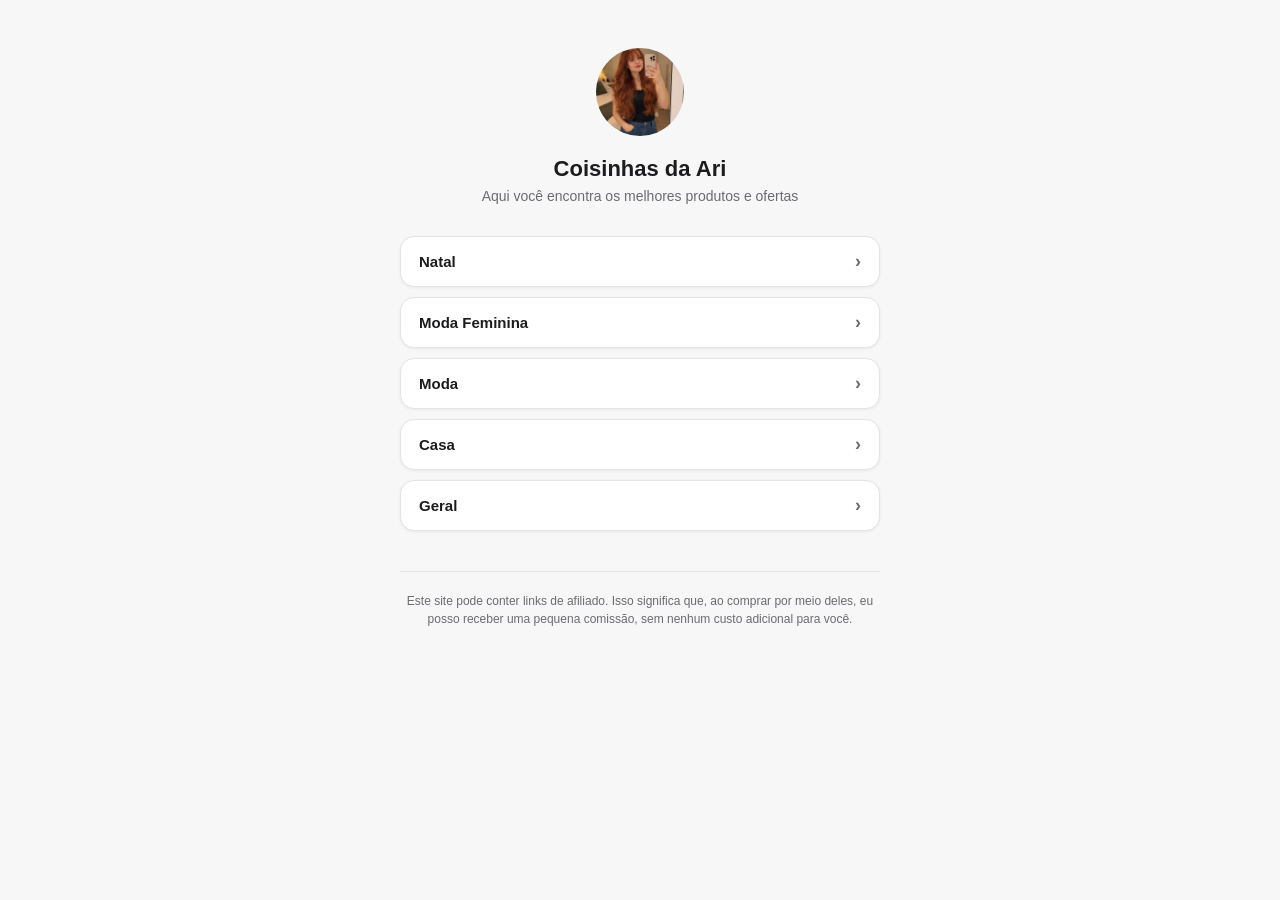
<file: index.html>
<!doctype html>
<html lang="pt-BR">
<head>
  <meta charset="UTF-8" />
  <meta name="viewport" content="width=device-width, initial-scale=1.0" />
  <title>Meus Links</title>
  <link rel="stylesheet" href="style.css" />
</head>
<body>
  <div class="page">
    <div class="profile" id="profile">
      <img class="avatar" id="avatar" alt="" />
      <h1 class="name" id="name">Carregando...</h1>
      <p class="bio" id="bio"></p>
    </div>

    <div id="links-container"></div>

    <p class="disclosure">
      Este site pode conter links de afiliado. Isso significa que, ao comprar
      por meio deles, eu posso receber uma pequena comissão, sem nenhum
      custo adicional para você.
    </p>
  </div>

  <script>
    async function loadData() {
      try {
        const res = await fetch("data.json", { cache: "no-store" });
        const data = await res.json();
        renderProfile(data.profile || {});
        renderLinks(data.links || []);
      } catch (err) {
        document.getElementById("name").textContent = "Erro ao carregar links";
        console.error(err);
      }
    }

    function isSafeMediaUrl(url) {
      if (!url) return false;
      if (url.startsWith("http://") || url.startsWith("https://")) return true;
      if (url.startsWith("images/")) return true;
      return false;
    }

    function renderProfile(profile) {
      const name = profile.name || "Meus Links";
      document.getElementById("name").textContent = name;
      document.getElementById("bio").textContent = profile.bio || "";
      const avatar = document.getElementById("avatar");
      avatar.alt = name;
      if (isSafeMediaUrl(profile.avatar)) {
        avatar.src = profile.avatar;
      }
    }

    function renderLinks(links) {
      const container = document.getElementById("links-container");
      container.innerHTML = "";

      if (!links.length) {
        container.innerHTML = '<p class="empty">Nenhum link cadastrado ainda.</p>';
        return;
      }

      const byCategory = {};
      links.forEach((link) => {
        const cat = link.category || "Geral";
        if (!byCategory[cat]) byCategory[cat] = [];
        byCategory[cat].push(link);
      });

      const categories = Object.keys(byCategory);
      const singleCategory = categories.length === 1;

      categories.forEach((cat) => {
        const section = document.createElement("div");
        section.className = "category-section";

        const list = document.createElement("div");
        list.className = "links";

        byCategory[cat].forEach((link) => {
          if (!link.url || !(link.url.startsWith("http://") || link.url.startsWith("https://"))) {
            return;
          }

          const a = document.createElement("a");
          a.className = "link-btn";
          a.href = link.url;
          a.target = "_blank";
          a.rel = "sponsored noopener noreferrer";

          if (isSafeMediaUrl(link.image)) {
            const thumb = document.createElement("img");
            thumb.className = "link-thumb";
            thumb.src = link.image;
            thumb.alt = "";
            a.appendChild(thumb);
          } else {
            const icon = document.createElement("span");
            icon.className = "link-icon";
            icon.textContent = link.icon || "🔗";
            a.appendChild(icon);
          }

          const title = document.createElement("span");
          title.textContent = link.title;
          a.appendChild(title);

          list.appendChild(a);
        });

        if (singleCategory) {
          section.appendChild(list);
        } else {
          const header = document.createElement("button");
          header.type = "button";
          header.className = "category-header";
          header.setAttribute("aria-expanded", "false");

          const name = document.createElement("span");
          name.textContent = cat;
          const chevron = document.createElement("span");
          chevron.className = "chevron";
          chevron.textContent = "›";

          header.appendChild(name);
          header.appendChild(chevron);

          list.classList.add("collapsed");

          header.addEventListener("click", () => {
            const isOpen = list.classList.toggle("open");
            list.classList.toggle("collapsed", !isOpen);
            header.setAttribute("aria-expanded", String(isOpen));
            header.classList.toggle("open", isOpen);
          });

          section.appendChild(header);
          section.appendChild(list);
        }

        container.appendChild(section);
      });
    }

    loadData();
  </script>
</body>
</html>
</file>
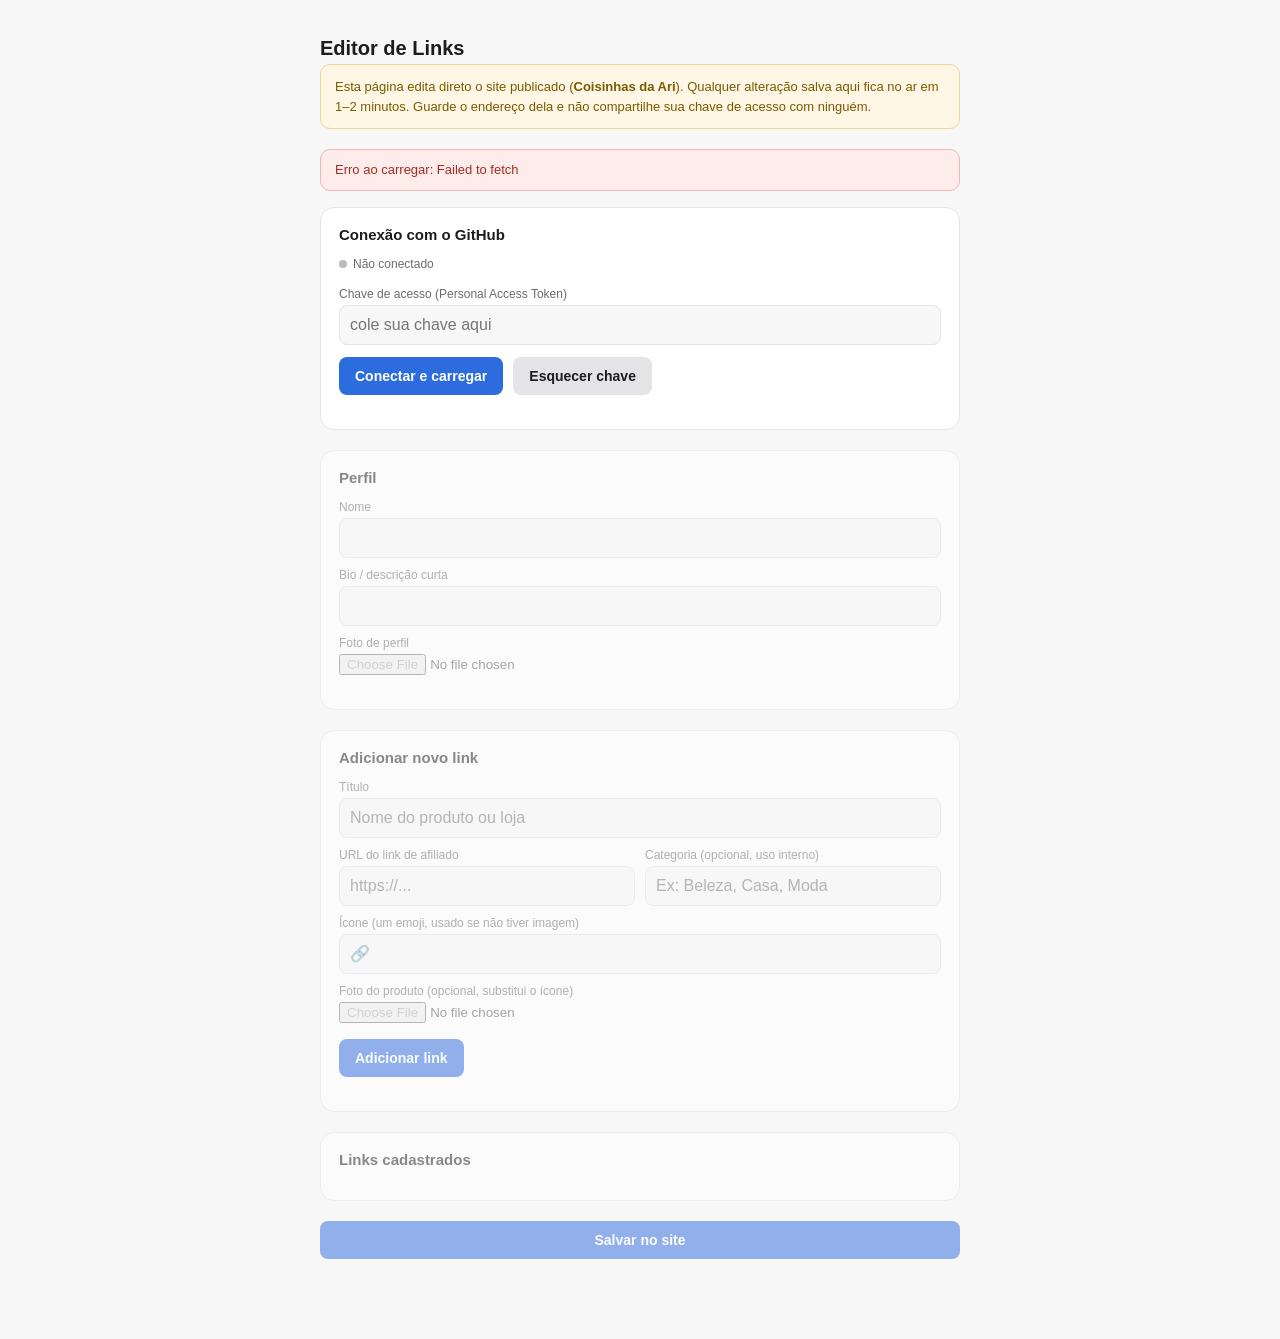
<file: admin.html>
<!doctype html>
<html lang="pt-BR">
<head>
  <meta charset="UTF-8" />
  <meta name="viewport" content="width=device-width, initial-scale=1.0" />
  <title>Editor de Links</title>
  <style>
    :root {
      --bg: #f7f7f8;
      --card-bg: #ffffff;
      --text: #1c1c1e;
      --text-muted: #6b6b70;
      --border: #e4e4e7;
      --accent: #2d6cdf;
      --accent-text: #ffffff;
      --danger: #d9534f;
    }
    * { box-sizing: border-box; }
    body {
      margin: 0;
      font-family: -apple-system, BlinkMacSystemFont, "Segoe UI", Roboto, Helvetica, Arial, sans-serif;
      background: var(--bg);
      color: var(--text);
      padding: 24px 16px 80px;
    }
    .wrap { max-width: 640px; margin: 0 auto; }
    h1 { font-size: 20px; margin-bottom: 4px; }
    .warn {
      background: #fff6e5;
      border: 1px solid #f0d58c;
      color: #7a5b00;
      padding: 12px 14px;
      border-radius: 10px;
      font-size: 13px;
      margin-bottom: 20px;
      line-height: 1.5;
    }
    .warn a { color: #7a5b00; }
    .card {
      background: var(--card-bg);
      border: 1px solid var(--border);
      border-radius: 14px;
      padding: 18px;
      margin-bottom: 20px;
    }
    .card h2 { font-size: 15px; margin: 0 0 14px; }
    label {
      display: block;
      font-size: 12px;
      color: var(--text-muted);
      margin: 10px 0 4px;
    }
    input[type="text"], input[type="url"], input[type="password"] {
      width: 100%;
      padding: 10px;
      border: 1px solid var(--border);
      border-radius: 8px;
      font-size: 16px;
      background: var(--bg);
      color: var(--text);
    }
    .row { display: flex; gap: 10px; }
    .row > div { flex: 1; min-width: 0; }
    @media (max-width: 480px) {
      .row { flex-direction: column; }
    }
    button {
      cursor: pointer;
      border: none;
      border-radius: 8px;
      padding: 11px 16px;
      font-size: 14px;
      font-weight: 600;
    }
    .btn-primary { background: var(--accent); color: var(--accent-text); }
    .btn-danger { background: #fdecea; color: var(--danger); }
    .btn-secondary { background: var(--border); color: var(--text); }
    .btn-block { width: 100%; }
    .link-item {
      display: flex;
      align-items: center;
      gap: 10px;
      padding: 12px 0;
      border-bottom: 1px solid var(--border);
      flex-wrap: wrap;
    }
    .link-item:last-child { border-bottom: none; }
    .link-item .meta { flex: 1; min-width: 140px; }
    .link-item .title { font-weight: 600; font-size: 14px; }
    .link-item .url { font-size: 12px; color: var(--text-muted); overflow: hidden; text-overflow: ellipsis; white-space: nowrap; max-width: 220px; }
    .link-item .cat { font-size: 11px; color: var(--text-muted); }
    .actions-col { display: flex; gap: 6px; flex-wrap: wrap; }
    .top-actions {
      display: flex;
      gap: 10px;
      margin-bottom: 16px;
      flex-wrap: wrap;
    }
    .msg {
      padding: 10px 14px;
      border-radius: 10px;
      font-size: 13px;
      margin-bottom: 16px;
      display: none;
      line-height: 1.5;
    }
    .msg-ok { background: #e8f7ea; border: 1px solid #a9dbb1; color: #1d6b2c; }
    .msg-error { background: #fdecea; border: 1px solid #f3b6b0; color: #a32e26; }
    .status-line {
      font-size: 12px;
      color: var(--text-muted);
      margin-bottom: 16px;
    }
    .dot { display: inline-block; width: 8px; height: 8px; border-radius: 50%; margin-right: 6px; }
    .dot-on { background: #2fa84f; }
    .dot-off { background: #bbb; }
    fieldset { border: none; padding: 0; margin: 0; }
    fieldset[disabled] { opacity: 0.5; }
  </style>
</head>
<body>
  <div class="wrap">
    <h1>Editor de Links</h1>
    <div class="warn">
      Esta página edita direto o site publicado (<strong>Coisinhas da Ari</strong>).
      Qualquer alteração salva aqui fica no ar em 1–2 minutos. Guarde o endereço
      dela e não compartilhe sua chave de acesso com ninguém.
    </div>

    <div class="msg" id="msg"></div>

    <div class="card" id="connect-card">
      <h2>Conexão com o GitHub</h2>
      <div class="status-line" id="status-line">
        <span class="dot dot-off" id="status-dot"></span><span id="status-text">Não conectado</span>
      </div>
      <label>Chave de acesso (Personal Access Token)</label>
      <input type="password" id="token-input" placeholder="cole sua chave aqui" />
      <div class="top-actions" style="margin-top: 12px;">
        <button class="btn-primary" onclick="connect()">Conectar e carregar</button>
        <button class="btn-secondary" onclick="forgetToken()">Esquecer chave</button>
      </div>
    </div>

    <fieldset id="editor-fieldset" disabled>
      <div class="card">
        <h2>Perfil</h2>
        <label>Nome</label>
        <input type="text" id="p-name" />
        <label>Bio / descrição curta</label>
        <input type="text" id="p-bio" />
        <label>Foto de perfil</label>
        <input type="file" id="p-avatar-file" accept="image/*" />
        <div class="status-line" id="avatar-status"></div>
      </div>

      <div class="card">
        <h2 id="form-title">Adicionar novo link</h2>
        <label>Título</label>
        <input type="text" id="n-title" placeholder="Nome do produto ou loja" />
        <div class="row">
          <div>
            <label>URL do link de afiliado</label>
            <input type="url" id="n-url" placeholder="https://..." />
          </div>
          <div>
            <label>Categoria (opcional, uso interno)</label>
            <input type="text" id="n-category" placeholder="Ex: Beleza, Casa, Moda" />
          </div>
        </div>
        <label>Ícone (um emoji, usado se não tiver imagem)</label>
        <input type="text" id="n-icon" placeholder="🔗" />
        <label>Foto do produto (opcional, substitui o ícone)</label>
        <input type="file" id="n-image-file" accept="image/*" />
        <div class="status-line" id="image-status"></div>
        <div class="top-actions" style="margin-top: 14px;">
          <button class="btn-primary" onclick="submitLinkForm()" id="submit-btn">Adicionar link</button>
          <button class="btn-secondary" id="cancel-edit-btn" style="display:none;" onclick="cancelEdit()">Cancelar edição</button>
        </div>
      </div>

      <div class="card">
        <h2>Links cadastrados</h2>
        <div id="links-list"></div>
      </div>

      <button class="btn-primary btn-block" onclick="saveToGitHub()">Salvar no site</button>
    </fieldset>
  </div>

  <script>
    const OWNER = "Arii19";
    const REPO = "CoisinhasdaAri";
    const BRANCH = "main";
    const DATA_PATH = "data.json";
    const TOKEN_KEY = "gh_pat_gerenciadorlink";

    let data = { profile: { name: "", bio: "", avatar: "" }, links: [] };
    let currentSha = null;
    let editIndex = null;
    let pendingAvatarFile = null;
    let pendingImageFile = null;

    function getToken() {
      return localStorage.getItem(TOKEN_KEY) || "";
    }

    function setStatus(connected) {
      document.getElementById("status-dot").className = "dot " + (connected ? "dot-on" : "dot-off");
      document.getElementById("status-text").textContent = connected
        ? "Conectado — pronto para editar"
        : "Não conectado";
      document.getElementById("editor-fieldset").disabled = !connected;
    }

    function showMsg(text, type) {
      const el = document.getElementById("msg");
      el.textContent = text;
      el.className = "msg " + (type === "error" ? "msg-error" : "msg-ok");
      el.style.display = "block";
    }

    function hideMsg() {
      document.getElementById("msg").style.display = "none";
    }

    function authHeaders(token) {
      const h = { Accept: "application/vnd.github+json" };
      if (token) h.Authorization = "token " + token;
      return h;
    }

    function b64DecodeUnicode(str) {
      return decodeURIComponent(
        atob(str.replace(/\n/g, ""))
          .split("")
          .map((c) => "%" + c.charCodeAt(0).toString(16).padStart(2, "0"))
          .join("")
      );
    }

    function b64EncodeUnicode(str) {
      return btoa(
        encodeURIComponent(str).replace(/%([0-9A-F]{2})/g, (_, p1) => String.fromCharCode("0x" + p1))
      );
    }

    async function connect() {
      const token = document.getElementById("token-input").value.trim();
      if (!token) {
        showMsg("Cole sua chave de acesso antes de conectar.", "error");
        return;
      }
      localStorage.setItem(TOKEN_KEY, token);
      document.getElementById("token-input").value = "";
      await loadFromGitHub();
    }

    function forgetToken() {
      localStorage.removeItem(TOKEN_KEY);
      setStatus(false);
      showMsg("Chave removida deste aparelho.", "ok");
    }

    async function loadFromGitHub() {
      hideMsg();
      const token = getToken();
      try {
        const res = await fetch(
          `https://api.github.com/repos/${OWNER}/${REPO}/contents/${DATA_PATH}?ref=${BRANCH}&t=${Date.now()}`,
          { headers: authHeaders(token) }
        );
        if (res.status === 401) {
          setStatus(false);
          showMsg("Chave inválida ou expirada. Gere uma nova e conecte de novo.", "error");
          return;
        }
        if (!res.ok) {
          setStatus(false);
          showMsg("Não consegui carregar os dados (erro " + res.status + ").", "error");
          return;
        }
        const json = await res.json();
        currentSha = json.sha;
        const parsed = JSON.parse(b64DecodeUnicode(json.content));
        data = {
          profile: parsed.profile || { name: "", bio: "", avatar: "" },
          links: parsed.links || [],
        };
        renderProfileForm();
        renderLinksList();
        setStatus(!!token);
        if (token) showMsg("Dados carregados. Pode editar.", "ok");
      } catch (err) {
        console.error(err);
        showMsg("Erro ao carregar: " + err.message, "error");
      }
    }

    function renderProfileForm() {
      document.getElementById("p-name").value = data.profile.name || "";
      document.getElementById("p-bio").value = data.profile.bio || "";
    }

    function renderLinksList() {
      const list = document.getElementById("links-list");
      list.innerHTML = "";
      if (!data.links.length) {
        list.innerHTML = '<p style="color:var(--text-muted);font-size:13px;">Nenhum link ainda.</p>';
        return;
      }
      data.links.forEach((link, index) => {
        const row = document.createElement("div");
        row.className = "link-item";
        const thumb = link.image
          ? `<img src="${escapeHtml(link.image)}" style="width:36px;height:36px;border-radius:8px;object-fit:cover;flex-shrink:0;" />`
          : `<span style="font-size:20px;flex-shrink:0;">${link.icon || "🔗"}</span>`;
        row.innerHTML = `
          ${thumb}
          <div class="meta">
            <div class="title">${escapeHtml(link.title)}</div>
            <div class="url">${escapeHtml(link.url)}</div>
            <div class="cat">${escapeHtml(link.category || "Geral")}</div>
          </div>
          <div class="actions-col">
            <button class="btn-secondary" data-action="edit" data-index="${index}">Editar</button>
            <button class="btn-secondary" data-action="up" data-index="${index}">↑</button>
            <button class="btn-secondary" data-action="down" data-index="${index}">↓</button>
            <button class="btn-danger" data-action="remove" data-index="${index}">Remover</button>
          </div>
        `;
        list.appendChild(row);
      });
    }

    document.getElementById("links-list").addEventListener("click", (e) => {
      const btn = e.target.closest("button[data-action]");
      if (!btn) return;
      const index = parseInt(btn.dataset.index, 10);
      const action = btn.dataset.action;
      if (action === "remove") {
        if (confirm("Remover este link?")) {
          data.links.splice(index, 1);
          if (editIndex === index) cancelEdit();
          renderLinksList();
        }
      } else if (action === "up" && index > 0) {
        [data.links[index - 1], data.links[index]] = [data.links[index], data.links[index - 1]];
        renderLinksList();
      } else if (action === "down" && index < data.links.length - 1) {
        [data.links[index + 1], data.links[index]] = [data.links[index], data.links[index + 1]];
        renderLinksList();
      } else if (action === "edit") {
        startEdit(index);
      }
    });

    function startEdit(index) {
      editIndex = index;
      const link = data.links[index];
      document.getElementById("n-title").value = link.title || "";
      document.getElementById("n-url").value = link.url || "";
      document.getElementById("n-category").value = link.category || "";
      document.getElementById("n-icon").value = link.icon || "";
      document.getElementById("n-image-file").value = "";
      pendingImageFile = null;
      document.getElementById("image-status").textContent = link.image ? "Já tem uma foto (escolha outra para trocar)." : "";
      document.getElementById("form-title").textContent = "Editar link";
      document.getElementById("submit-btn").textContent = "Salvar alterações";
      document.getElementById("cancel-edit-btn").style.display = "inline-block";
      window.scrollTo({ top: document.getElementById("form-title").offsetTop - 20, behavior: "smooth" });
    }

    function cancelEdit() {
      editIndex = null;
      document.getElementById("n-title").value = "";
      document.getElementById("n-url").value = "";
      document.getElementById("n-category").value = "";
      document.getElementById("n-icon").value = "";
      document.getElementById("n-image-file").value = "";
      document.getElementById("image-status").textContent = "";
      pendingImageFile = null;
      document.getElementById("form-title").textContent = "Adicionar novo link";
      document.getElementById("submit-btn").textContent = "Adicionar link";
      document.getElementById("cancel-edit-btn").style.display = "none";
    }

    document.getElementById("n-image-file").addEventListener("change", (e) => {
      pendingImageFile = e.target.files[0] || null;
      document.getElementById("image-status").textContent = pendingImageFile
        ? "Foto selecionada: " + pendingImageFile.name + " (envia ao salvar)"
        : "";
    });

    document.getElementById("p-avatar-file").addEventListener("change", (e) => {
      pendingAvatarFile = e.target.files[0] || null;
      document.getElementById("avatar-status").textContent = pendingAvatarFile
        ? "Foto selecionada: " + pendingAvatarFile.name + " (envia ao salvar)"
        : "";
    });

    async function submitLinkForm() {
      const title = document.getElementById("n-title").value.trim();
      const url = document.getElementById("n-url").value.trim();
      const category = document.getElementById("n-category").value.trim() || "Geral";
      const icon = document.getElementById("n-icon").value.trim() || "🔗";

      if (!title || !url) {
        alert("Preencha pelo menos o título e a URL.");
        return;
      }
      try {
        new URL(url);
      } catch {
        alert("Essa URL não parece válida. Confira se começa com https://");
        return;
      }

      let imagePath = editIndex !== null ? data.links[editIndex].image : undefined;

      if (pendingImageFile) {
        const btn = document.getElementById("submit-btn");
        btn.disabled = true;
        btn.textContent = "Enviando foto...";
        try {
          imagePath = await uploadImageFile(pendingImageFile, title);
        } catch (err) {
          alert("Não consegui enviar a foto: " + err.message);
          btn.disabled = false;
          btn.textContent = editIndex !== null ? "Salvar alterações" : "Adicionar link";
          return;
        }
        btn.disabled = false;
      }

      const entry = {
        id: editIndex !== null ? data.links[editIndex].id : "link-" + Date.now(),
        title,
        url,
        category,
        icon,
        ...(imagePath ? { image: imagePath } : {}),
      };

      if (editIndex !== null) {
        data.links[editIndex] = entry;
      } else {
        data.links.push(entry);
      }

      cancelEdit();
      renderLinksList();
      showMsg('Link pronto. Clique em "Salvar no site" para publicar.', "ok");
    }

    function slugify(str) {
      return (str || "produto")
        .toLowerCase()
        .normalize("NFD")
        .replace(/[̀-ͯ]/g, "")
        .replace(/[^a-z0-9]+/g, "-")
        .replace(/(^-|-$)/g, "")
        .slice(0, 40) || "produto";
    }

    function fileExt(file) {
      const parts = file.name.split(".");
      return parts.length > 1 ? parts.pop().toLowerCase() : "jpg";
    }

    function readFileAsBase64(file) {
      return new Promise((resolve, reject) => {
        const reader = new FileReader();
        reader.onload = () => resolve(reader.result.split(",")[1]);
        reader.onerror = reject;
        reader.readAsDataURL(file);
      });
    }

    async function uploadImageFile(file, titleForName) {
      const token = getToken();
      if (!token) throw new Error("não conectado");
      const path = `images/${slugify(titleForName)}-${Date.now()}.${fileExt(file)}`;
      const base64 = await readFileAsBase64(file);
      const res = await fetch(`https://api.github.com/repos/${OWNER}/${REPO}/contents/${path}`, {
        method: "PUT",
        headers: { ...authHeaders(token), "Content-Type": "application/json" },
        body: JSON.stringify({
          message: "Adiciona imagem: " + titleForName,
          content: base64,
          branch: BRANCH,
        }),
      });
      if (!res.ok) {
        const body = await res.json().catch(() => ({}));
        throw new Error(body.message || "erro " + res.status);
      }
      return path;
    }

    async function uploadAvatarIfNeeded() {
      if (!pendingAvatarFile) return;
      const token = getToken();
      const path = "images/avatar.jpg";
      const base64 = await readFileAsBase64(pendingAvatarFile);

      let sha;
      const existing = await fetch(
        `https://api.github.com/repos/${OWNER}/${REPO}/contents/${path}?ref=${BRANCH}`,
        { headers: authHeaders(token) }
      );
      if (existing.ok) {
        const json = await existing.json();
        sha = json.sha;
      }

      const res = await fetch(`https://api.github.com/repos/${OWNER}/${REPO}/contents/${path}`, {
        method: "PUT",
        headers: { ...authHeaders(token), "Content-Type": "application/json" },
        body: JSON.stringify({
          message: "Atualiza foto de perfil",
          content: base64,
          branch: BRANCH,
          ...(sha ? { sha } : {}),
        }),
      });
      if (!res.ok) {
        const body = await res.json().catch(() => ({}));
        throw new Error(body.message || "erro " + res.status);
      }
      data.profile.avatar = path;
      pendingAvatarFile = null;
      document.getElementById("p-avatar-file").value = "";
      document.getElementById("avatar-status").textContent = "Foto atualizada.";
    }

    function escapeHtml(str) {
      const div = document.createElement("div");
      div.textContent = str || "";
      return div.innerHTML;
    }

    async function saveToGitHub() {
      const token = getToken();
      if (!token) {
        showMsg("Conecte sua chave de acesso primeiro.", "error");
        return;
      }
      hideMsg();
      const saveBtn = event.target;
      saveBtn.disabled = true;
      saveBtn.textContent = "Salvando...";

      try {
        await uploadAvatarIfNeeded();

        data.profile.name = document.getElementById("p-name").value.trim();
        data.profile.bio = document.getElementById("p-bio").value.trim();

        const content = JSON.stringify(data, null, 2);
        const res = await fetch(`https://api.github.com/repos/${OWNER}/${REPO}/contents/${DATA_PATH}`, {
          method: "PUT",
          headers: { ...authHeaders(token), "Content-Type": "application/json" },
          body: JSON.stringify({
            message: "Atualiza links (via editor)",
            content: b64EncodeUnicode(content),
            sha: currentSha,
            branch: BRANCH,
          }),
        });

        if (res.status === 409) {
          showMsg("Alguém (ou você em outro aparelho) salvou antes. Recarreguei os dados mais recentes — confira e salve de novo.", "error");
          await loadFromGitHub();
          return;
        }
        if (!res.ok) {
          const body = await res.json().catch(() => ({}));
          throw new Error(body.message || "erro " + res.status);
        }
        const json = await res.json();
        currentSha = json.content.sha;
        showMsg("Salvo! O site atualiza em 1–2 minutos.", "ok");
      } catch (err) {
        console.error(err);
        showMsg("Erro ao salvar: " + err.message, "error");
      } finally {
        saveBtn.disabled = false;
        saveBtn.textContent = "Salvar no site";
      }
    }

    (function init() {
      const token = getToken();
      setStatus(!!token);
      loadFromGitHub();
    })();
  </script>
</body>
</html>
</file>
<file: style.css>
:root {
  --bg: #f7f7f8;
  --card-bg: #ffffff;
  --text: #1c1c1e;
  --text-muted: #6b6b70;
  --accent: #2d2d2d;
  --accent-text: #ffffff;
  --border: #e4e4e7;
  --shadow: 0 1px 3px rgba(0, 0, 0, 0.06);
}

@media (prefers-color-scheme: dark) {
  :root {
    --bg: #121212;
    --card-bg: #1c1c1e;
    --text: #f2f2f2;
    --text-muted: #9a9a9e;
    --accent: #f2f2f2;
    --accent-text: #121212;
    --border: #2d2d2f;
    --shadow: 0 1px 3px rgba(0, 0, 0, 0.4);
  }
}

* {
  box-sizing: border-box;
}

body {
  margin: 0;
  min-height: 100vh;
  background: var(--bg);
  color: var(--text);
  font-family: -apple-system, BlinkMacSystemFont, "Segoe UI", Roboto, Helvetica, Arial, sans-serif;
  display: flex;
  justify-content: center;
  padding: 48px 16px;
}

.page {
  width: 100%;
  max-width: 480px;
}

.profile {
  text-align: center;
  margin-bottom: 32px;
}

.avatar {
  width: 88px;
  height: 88px;
  border-radius: 50%;
  object-fit: cover;
  background: var(--border);
  margin-bottom: 16px;
}

.name {
  font-size: 22px;
  font-weight: 700;
  margin: 0 0 6px;
}

.bio {
  font-size: 14px;
  color: var(--text-muted);
  margin: 0;
}

.category-section {
  margin-bottom: 10px;
}

.category-header {
  display: flex;
  align-items: center;
  justify-content: space-between;
  width: 100%;
  padding: 14px 18px;
  background: var(--card-bg);
  border: 1px solid var(--border);
  border-radius: 14px;
  color: var(--text);
  font-size: 15px;
  font-weight: 600;
  font-family: inherit;
  cursor: pointer;
  box-shadow: var(--shadow);
}

.chevron {
  font-size: 18px;
  color: var(--text-muted);
  transition: transform 0.2s ease;
}

.category-header.open .chevron {
  transform: rotate(90deg);
}

.links {
  display: flex;
  flex-direction: column;
  gap: 10px;
}

.links.collapsed {
  display: none;
}

.category-section > .links:not(.collapsed) {
  margin-top: 10px;
}

.link-btn {
  display: flex;
  align-items: center;
  gap: 12px;
  padding: 14px 18px;
  background: var(--card-bg);
  border: 1px solid var(--border);
  border-radius: 14px;
  color: var(--text);
  text-decoration: none;
  font-size: 15px;
  font-weight: 500;
  box-shadow: var(--shadow);
  transition: transform 0.1s ease, border-color 0.15s ease;
}

.link-btn:hover {
  transform: translateY(-1px);
  border-color: var(--text-muted);
}

.link-icon {
  font-size: 18px;
  flex-shrink: 0;
}

.link-thumb {
  width: 36px;
  height: 36px;
  border-radius: 8px;
  object-fit: cover;
  flex-shrink: 0;
}

.empty {
  text-align: center;
  color: var(--text-muted);
  font-size: 14px;
  padding: 24px 0;
}

.disclosure {
  margin-top: 40px;
  padding-top: 20px;
  border-top: 1px solid var(--border);
  font-size: 12px;
  line-height: 1.5;
  color: var(--text-muted);
  text-align: center;
}
</file>
